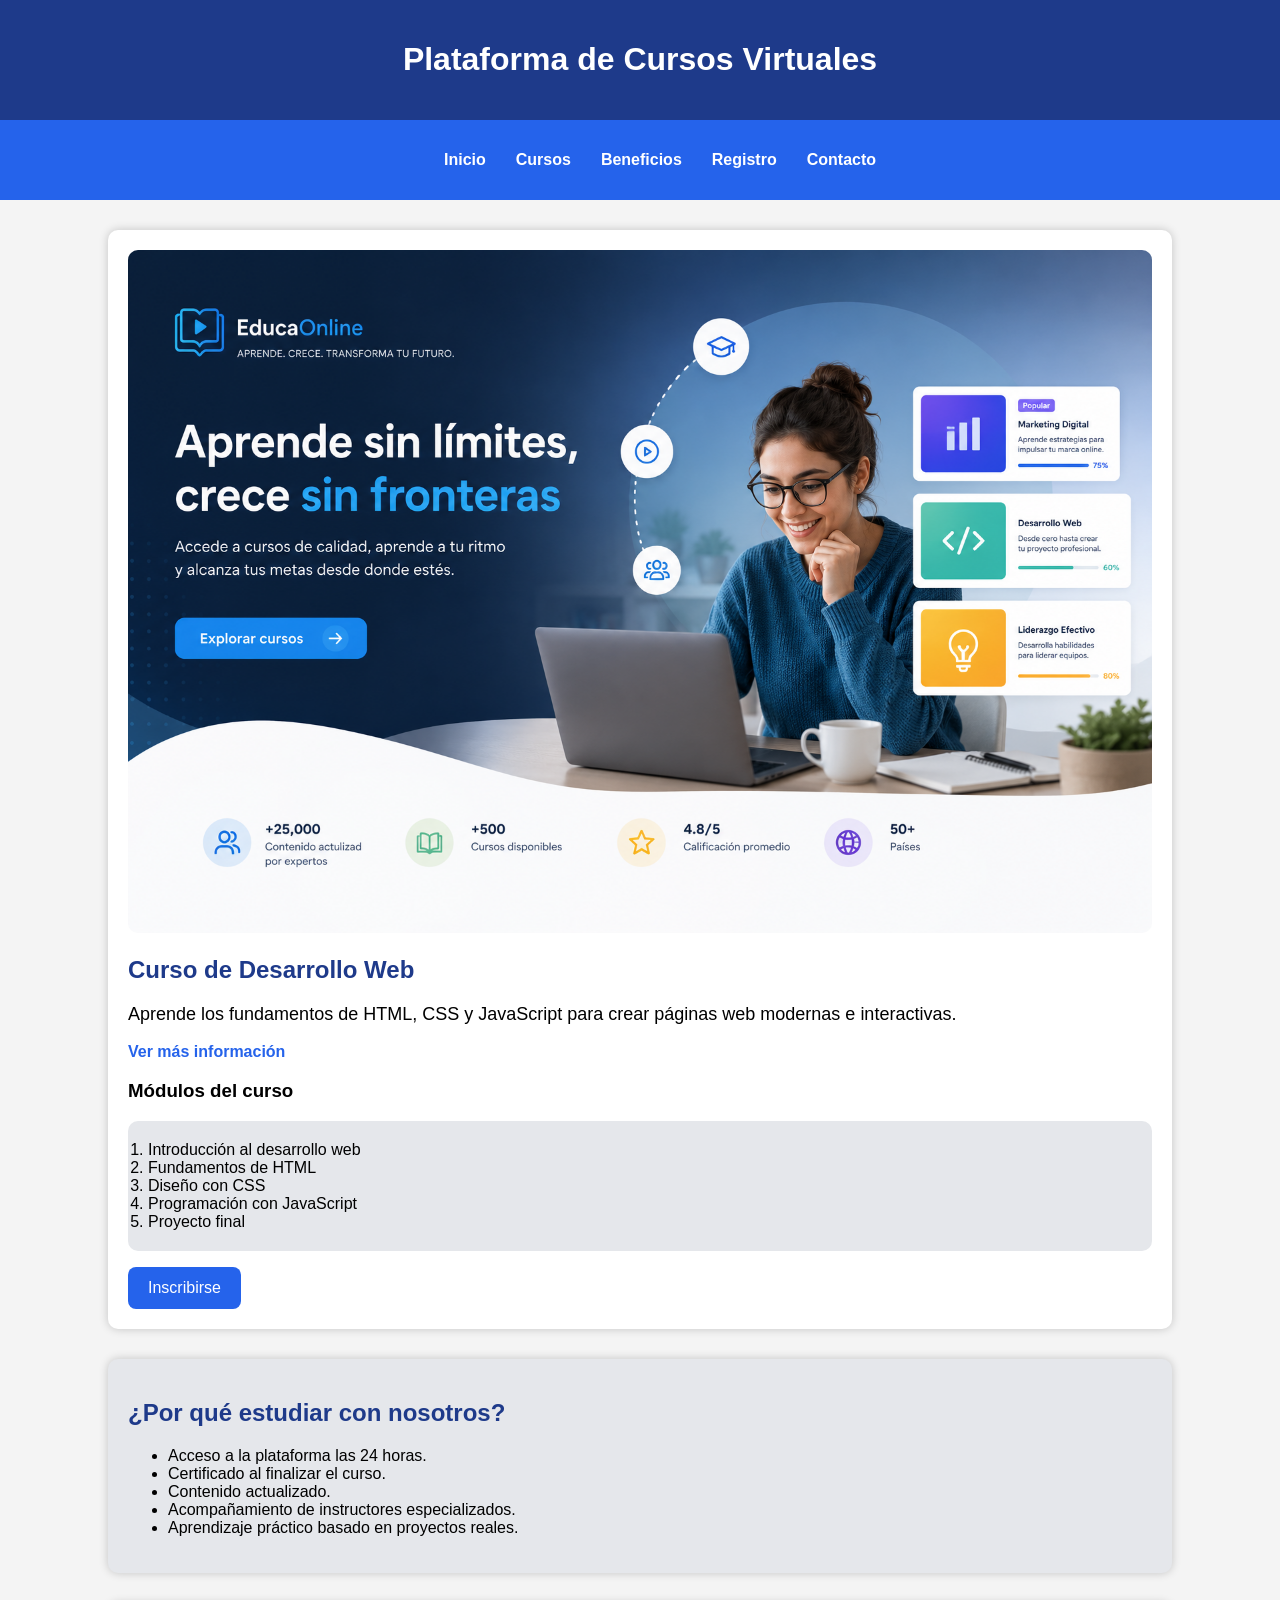
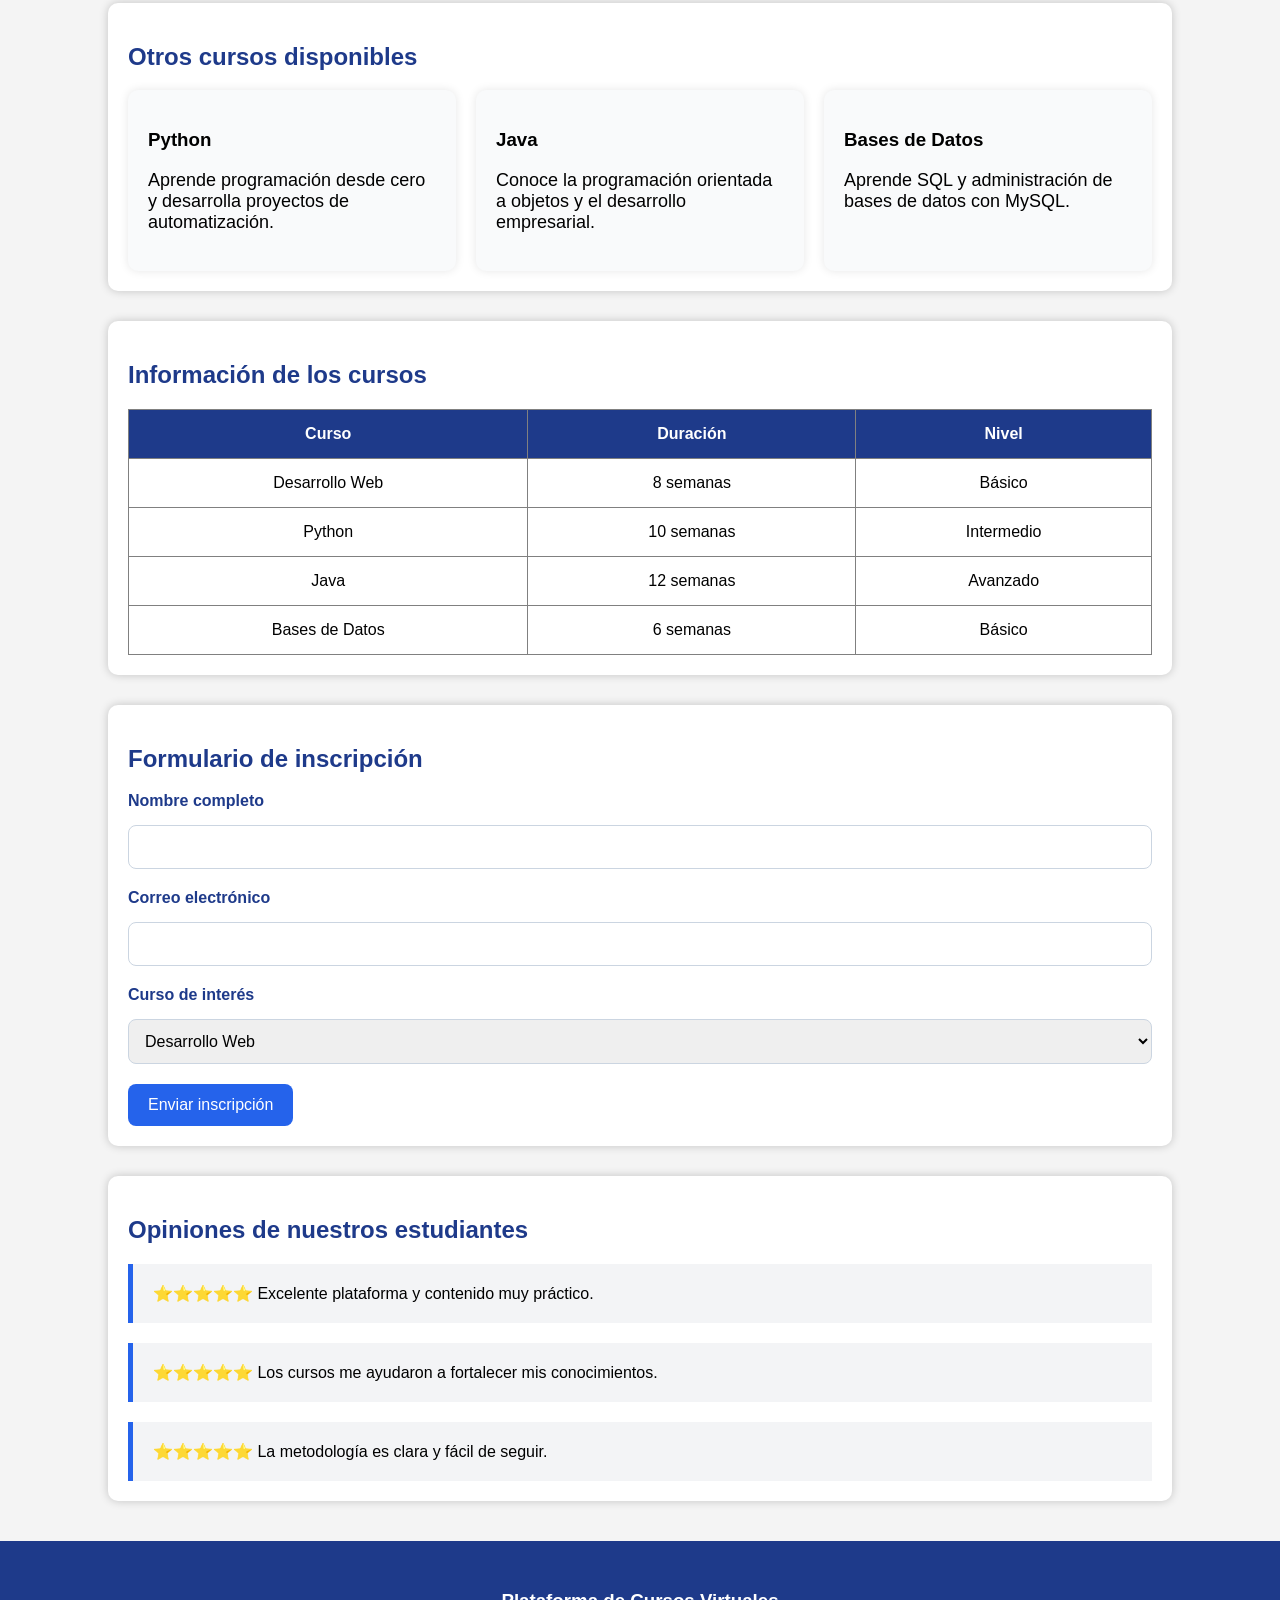
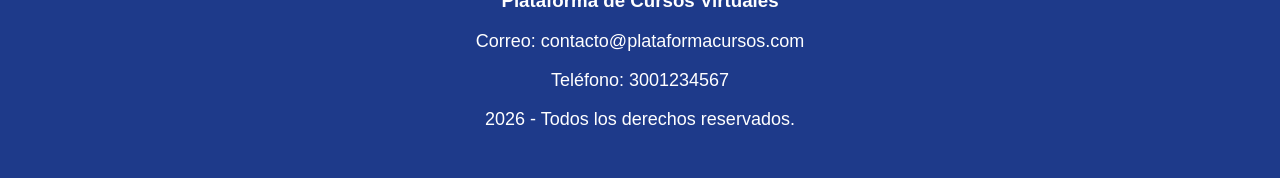
<file: index.html>
<!DOCTYPE html>
<html lang="es">
<head>
    <meta charset="UTF-8">
    <meta name="viewport" content="width=device-width, initial-scale=1.0">
    <title>Plataforma de Cursos Virtuales</title>
    <link rel="stylesheet" href="estilos.css">
</head>
<body>

<header>
    <h1>Plataforma de Cursos Virtuales</h1>
</header>

<nav>

    <ul>

        <li><a href="#">Inicio</a></li>
        <li><a href="#cursos">Cursos</a></li>
        <li><a href="#beneficios">Beneficios</a></li>
        <li><a href="#registro">Registro</a></li>
        <li><a href="#contacto">Contacto</a></li>

    </ul>

</nav>

<section class="contenedor">

    <img src="img/programacion.png" alt="Curso de programación">

    <h2>Curso de Desarrollo Web</h2>

    <p>
        Aprende los fundamentos de HTML, CSS y JavaScript para crear páginas web modernas e interactivas.
    </p>

    <a href="https://developer.mozilla.org/es/" target="_blank">
        Ver más información
    </a>

    <h3>Módulos del curso</h3>

    <ol>

        <li>Introducción al desarrollo web</li>
        <li>Fundamentos de HTML</li>
        <li>Diseño con CSS</li>
        <li>Programación con JavaScript</li>
        <li>Proyecto final</li>

    </ol>

    <button onclick="mostrarMensaje()">
        Inscribirse
    </button>

</section>

<section id="beneficios" class="contenedor">

    <h2>¿Por qué estudiar con nosotros?</h2>

    <ul>

        <li>Acceso a la plataforma las 24 horas.</li>
        <li>Certificado al finalizar el curso.</li>
        <li>Contenido actualizado.</li>
        <li>Acompañamiento de instructores especializados.</li>
        <li>Aprendizaje práctico basado en proyectos reales.</li>

    </ul>

</section>

<section id="cursos" class="contenedor">

    <h2>Otros cursos disponibles</h2>

    <div class="cursos">

        <div class="curso">

            <h3>Python</h3>

            <p>
                Aprende programación desde cero y desarrolla proyectos de automatización.
            </p>

        </div>

        <div class="curso">

            <h3>Java</h3>

            <p>
                Conoce la programación orientada a objetos y el desarrollo empresarial.
            </p>

        </div>

        <div class="curso">

            <h3>Bases de Datos</h3>

            <p>
                Aprende SQL y administración de bases de datos con MySQL.
            </p>

        </div>

    </div>

</section>

<section class="contenedor">

    <h2>Información de los cursos</h2>

    <table>

        <tr>

            <th>Curso</th>
            <th>Duración</th>
            <th>Nivel</th>

        </tr>

        <tr>

            <td>Desarrollo Web</td>
            <td>8 semanas</td>
            <td>Básico</td>

        </tr>

        <tr>

            <td>Python</td>
            <td>10 semanas</td>
            <td>Intermedio</td>

        </tr>

        <tr>

            <td>Java</td>
            <td>12 semanas</td>
            <td>Avanzado</td>

        </tr>

        <tr>

            <td>Bases de Datos</td>
            <td>6 semanas</td>
            <td>Básico</td>

        </tr>

    </table>

</section>

<section id="registro" class="contenedor">

    <h2>Formulario de inscripción</h2>

    <form>

        <label>Nombre completo</label>

        <input type="text">

        <label>Correo electrónico</label>

        <input type="email">

        <label>Curso de interés</label>

        <select>

            <option>Desarrollo Web</option>
            <option>Python</option>
            <option>Java</option>
            <option>Bases de Datos</option>

        </select>

        <button type="button" onclick="mostrarMensaje()">
            Enviar inscripción
        </button>

    </form>

</section>

<section class="contenedor">

    <h2>Opiniones de nuestros estudiantes</h2>

    <div class="testimonio">

        ⭐⭐⭐⭐⭐ Excelente plataforma y contenido muy práctico.

    </div>

    <div class="testimonio">

        ⭐⭐⭐⭐⭐ Los cursos me ayudaron a fortalecer mis conocimientos.

    </div>

    <div class="testimonio">

        ⭐⭐⭐⭐⭐ La metodología es clara y fácil de seguir.

    </div>

</section>

<footer id="contacto">

    <h3>Plataforma de Cursos Virtuales</h3>

    <p>Correo: contacto@plataformacursos.com</p>

    <p>Teléfono: 3001234567</p>

    <p>2026 - Todos los derechos reservados.</p>

</footer>

<script src="script.js"></script>

</body>
</html>
</file>
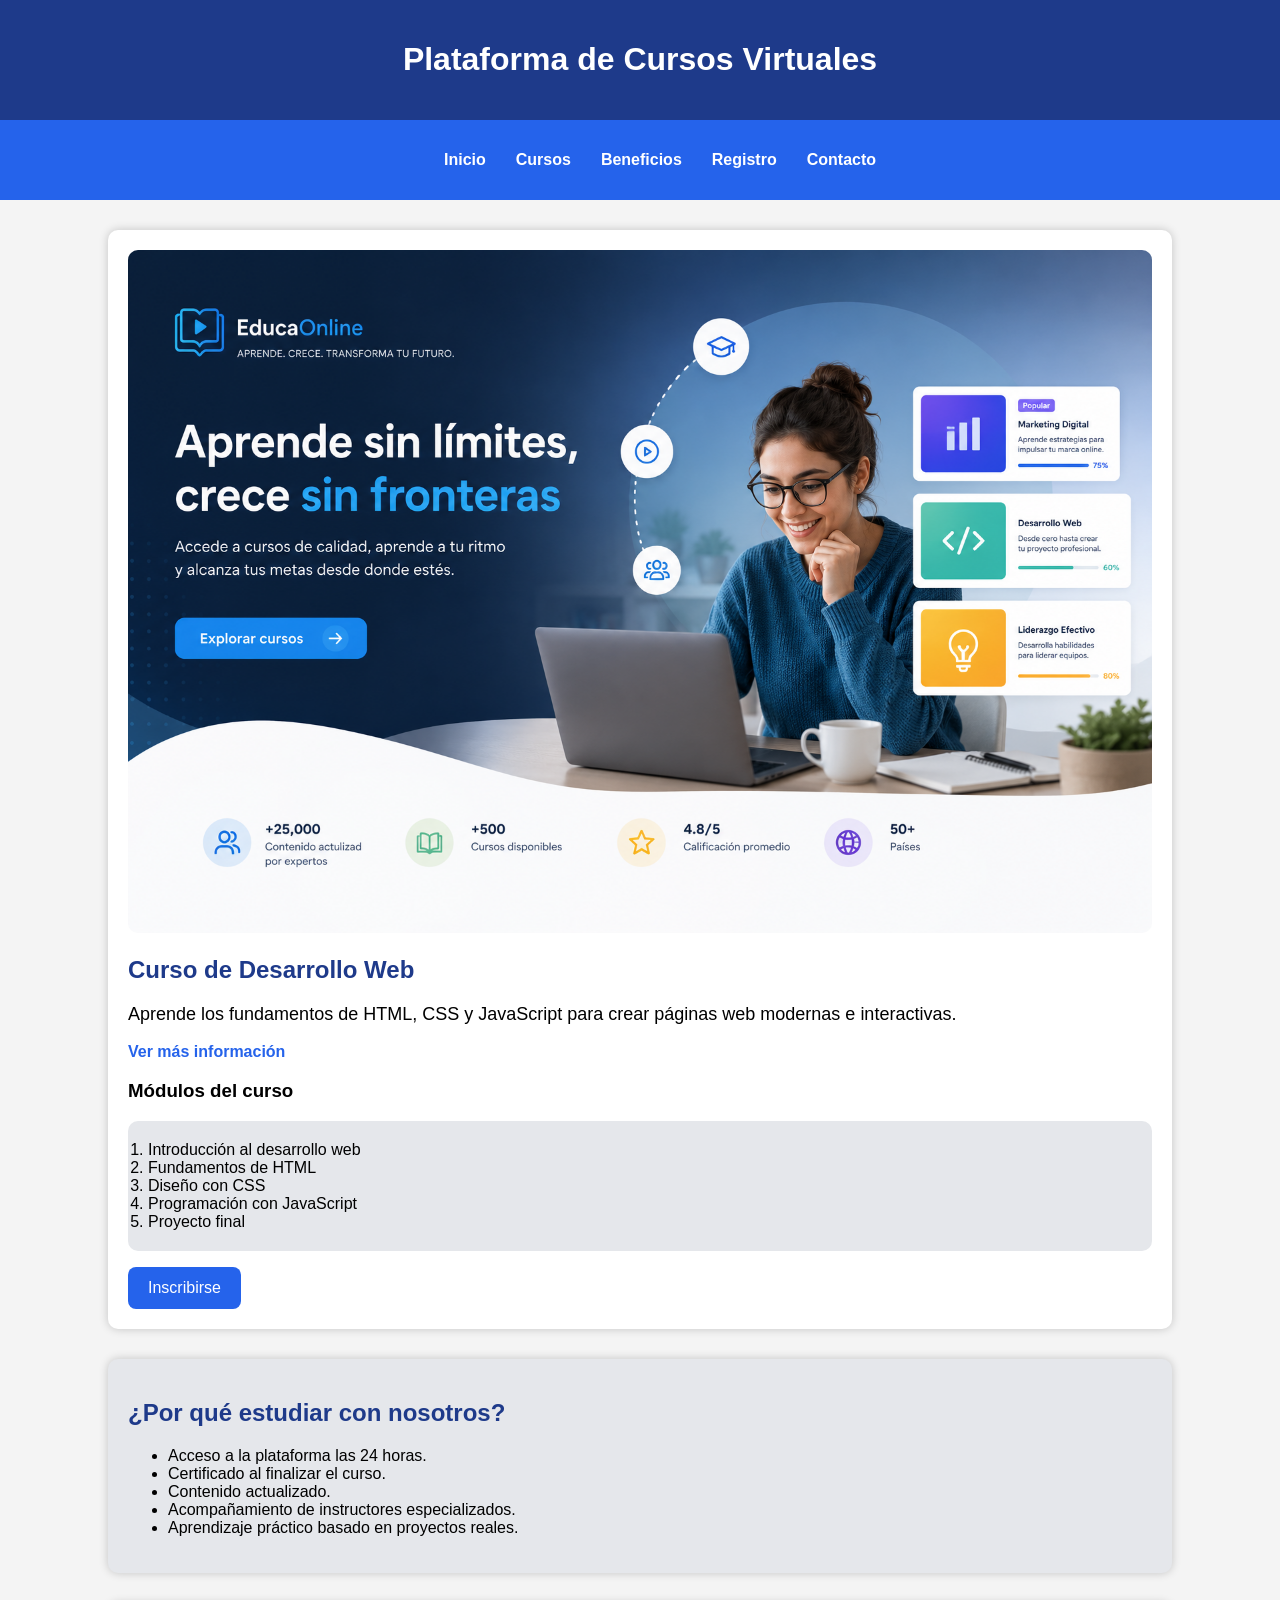
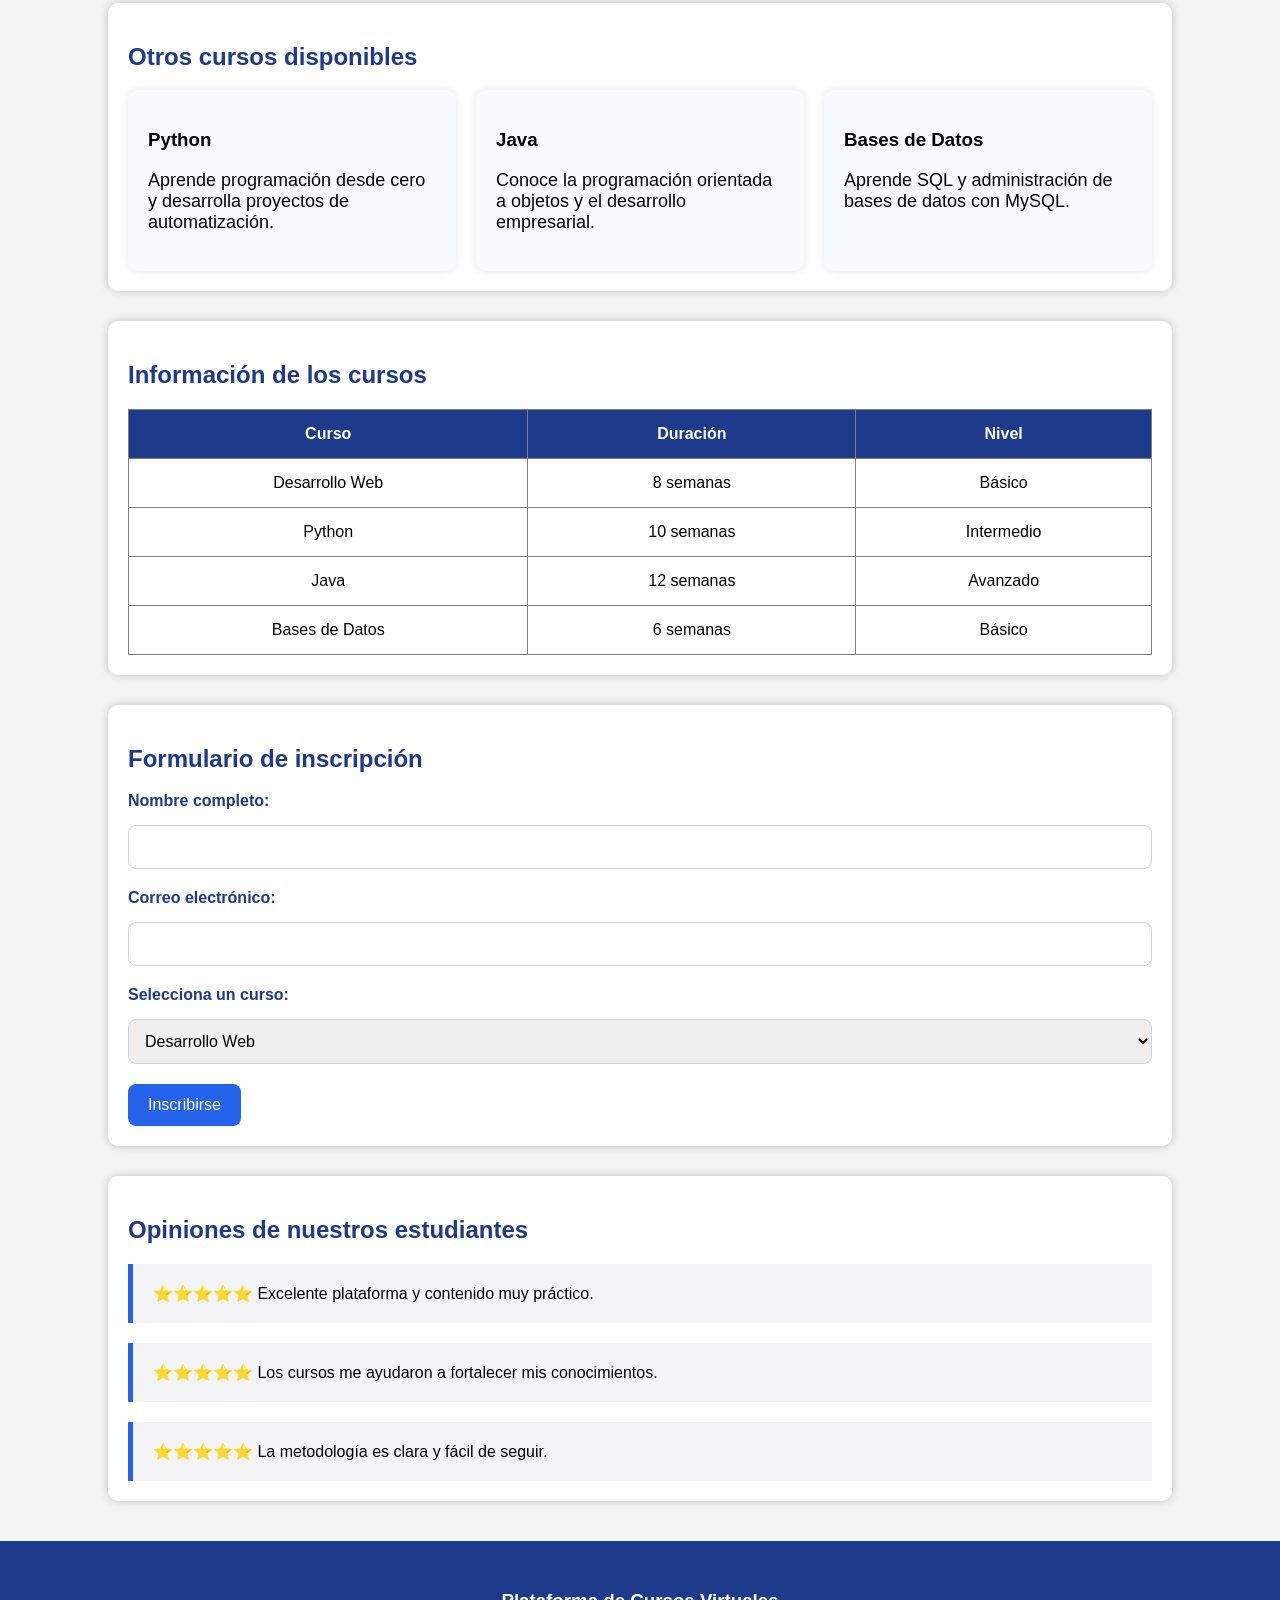
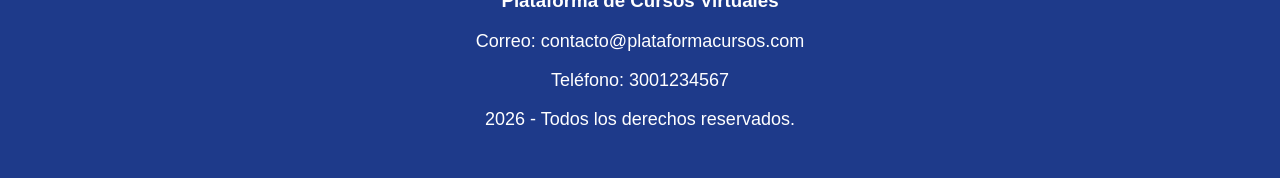
<file: webapp/index.html>
<!DOCTYPE html>
<html lang="es">
<head>
    <meta charset="UTF-8">
    <meta name="viewport" content="width=device-width, initial-scale=1.0">
    <title>Plataforma de Cursos Virtuales</title>
    <link rel="stylesheet" href="estilos.css">
</head>
<body>

<header>
    <h1>Plataforma de Cursos Virtuales</h1>
</header>

<nav>

    <ul>

        <li><a href="#">Inicio</a></li>
        <li><a href="#cursos">Cursos</a></li>
        <li><a href="#beneficios">Beneficios</a></li>
        <li><a href="#registro">Registro</a></li>
        <li><a href="#contacto">Contacto</a></li>

    </ul>

</nav>

<section class="contenedor">

    <img src="img/programacion.png" alt="Curso de programación">

    <h2>Curso de Desarrollo Web</h2>

    <p>
        Aprende los fundamentos de HTML, CSS y JavaScript para crear páginas web modernas e interactivas.
    </p>

    <a href="https://developer.mozilla.org/es/" target="_blank">
        Ver más información
    </a>

    <h3>Módulos del curso</h3>

    <ol>

        <li>Introducción al desarrollo web</li>
        <li>Fundamentos de HTML</li>
        <li>Diseño con CSS</li>
        <li>Programación con JavaScript</li>
        <li>Proyecto final</li>

    </ol>

    <button onclick="mostrarMensaje()">
        Inscribirse
    </button>

</section>

<section id="beneficios" class="contenedor">

    <h2>¿Por qué estudiar con nosotros?</h2>

    <ul>

        <li>Acceso a la plataforma las 24 horas.</li>
        <li>Certificado al finalizar el curso.</li>
        <li>Contenido actualizado.</li>
        <li>Acompañamiento de instructores especializados.</li>
        <li>Aprendizaje práctico basado en proyectos reales.</li>

    </ul>

</section>

<section id="cursos" class="contenedor">

    <h2>Otros cursos disponibles</h2>

    <div class="cursos">

        <div class="curso">

            <h3>Python</h3>

            <p>
                Aprende programación desde cero y desarrolla proyectos de automatización.
            </p>

        </div>

        <div class="curso">

            <h3>Java</h3>

            <p>
                Conoce la programación orientada a objetos y el desarrollo empresarial.
            </p>

        </div>

        <div class="curso">

            <h3>Bases de Datos</h3>

            <p>
                Aprende SQL y administración de bases de datos con MySQL.
            </p>

        </div>

    </div>

</section>

<section class="contenedor">

    <h2>Información de los cursos</h2>

    <table>

        <tr>

            <th>Curso</th>
            <th>Duración</th>
            <th>Nivel</th>

        </tr>

        <tr>

            <td>Desarrollo Web</td>
            <td>8 semanas</td>
            <td>Básico</td>

        </tr>

        <tr>

            <td>Python</td>
            <td>10 semanas</td>
            <td>Intermedio</td>

        </tr>

        <tr>

            <td>Java</td>
            <td>12 semanas</td>
            <td>Avanzado</td>

        </tr>

        <tr>

            <td>Bases de Datos</td>
            <td>6 semanas</td>
            <td>Básico</td>

        </tr>

    </table>

</section>

<section id="registro" class="contenedor">

    <h2>Formulario de inscripción</h2>

    <form>

          <label for="nombre">Nombre completo:</label>
    <input type="text" id="nombre">

    <label for="correo">Correo electrónico:</label>
    <input type="email" id="correo">

    <label for="curso">Selecciona un curso:</label>
    <select id="curso">
        <option>Desarrollo Web</option>
        <option>Python</option>
        <option>Bases de Datos</option>
    </select>

    <button type="button" onclick="mostrarMensaje()">
        Inscribirse
    </button>

    </form>

</section>

<section class="contenedor">

    <h2>Opiniones de nuestros estudiantes</h2>

    <div class="testimonio">

        ⭐⭐⭐⭐⭐ Excelente plataforma y contenido muy práctico.

    </div>

    <div class="testimonio">

        ⭐⭐⭐⭐⭐ Los cursos me ayudaron a fortalecer mis conocimientos.

    </div>

    <div class="testimonio">

        ⭐⭐⭐⭐⭐ La metodología es clara y fácil de seguir.

    </div>

</section>

<footer id="contacto">

    <h3>Plataforma de Cursos Virtuales</h3>

    <p>Correo: contacto@plataformacursos.com</p>

    <p>Teléfono: 3001234567</p>

    <p>2026 - Todos los derechos reservados.</p>

</footer>

<script src="script.js"></script>

</body>
</html>
</file>
<file: estilos.css>
body{
    font-family:Arial,sans-serif;
    background-color:#f4f4f4;
    margin:0;
    padding:0;
}

header{
    background-color:#1e3a8a;
    color:white;
    text-align:center;
    padding:20px;
}

nav{
    background-color:#2563eb;
    padding:15px;
}

nav ul{
    display:flex;
    justify-content:center;
    gap:30px;
    list-style:none;
}

nav a{
    color:white;
    text-decoration:none;
    font-weight:bold;
}

nav a:hover{
    color:#dbeafe;
}

.contenedor{
    width:80%;
    margin:auto;
    background:white;
    padding:20px;
    margin-top:30px;
    border-radius:10px;
    box-shadow:0px 0px 10px rgba(0,0,0,0.2);
}

img{
    width:100%;
    border-radius:10px;
}

h2{
    color:#1e3a8a;
}

p{
    font-size:18px;
}

ol{
    background-color:#e5e7eb;
    padding:20px;
    border-radius:10px;
}

button{
    background-color:#2563eb;
    color:white;
    border:none;
    padding:12px 20px;
    border-radius:8px;
    cursor:pointer;
    font-size:16px;
}

button:hover{
    background-color:#1d4ed8;
}

a{
    color:#2563eb;
    text-decoration:none;
    font-weight:bold;
}

.cursos{
    display:flex;
    gap:20px;
}

.curso{
    flex:1;
    background:#f9fafb;
    padding:20px;
    border-radius:10px;
    box-shadow:0px 0px 10px rgba(0,0,0,0.1);
}

.curso:hover{
    transform:scale(1.03);
    transition:0.3s;
}

table{
    width:100%;
    border-collapse:collapse;
}

th{
    background-color:#1e3a8a;
    color:white;
}

th,td{
    border:1px solid gray;
    padding:15px;
    text-align:center;
}

input,
select{
    width:100%;
    padding:12px;
    margin-top:10px;
    margin-bottom:20px;
    border:1px solid #cbd5e1;
    border-radius:8px;
    font-size:16px;
    box-sizing:border-box;
}
form{
    width:100%;
}

label{
    display:block;
    margin-bottom:5px;
    font-weight:bold;
    color:#1e3a8a;
}

label{
    font-weight:bold;
}

#beneficios{
    background:#e5e7eb;
}

.testimonio{
    background:#f3f4f6;
    padding:20px;
    margin-top:20px;
    border-left:5px solid #2563eb;
}

footer{
    background:#1e3a8a;
    color:white;
    text-align:center;
    padding:30px;
    margin-top:40px;
}
</file>
<file: webapp/estilos.css>
body{
    font-family:Arial,sans-serif;
    background-color:#f4f4f4;
    margin:0;
    padding:0;
}

header{
    background-color:#1e3a8a;
    color:white;
    text-align:center;
    padding:20px;
}

nav{
    background-color:#2563eb;
    padding:15px;
}

nav ul{
    display:flex;
    justify-content:center;
    gap:30px;
    list-style:none;
}

nav a{
    color:white;
    text-decoration:none;
    font-weight:bold;
}

nav a:hover{
    color:#dbeafe;
}

.contenedor{
    width:80%;
    margin:auto;
    background:white;
    padding:20px;
    margin-top:30px;
    border-radius:10px;
    box-shadow:0px 0px 10px rgba(0,0,0,0.2);
}

img{
    width:100%;
    border-radius:10px;
}

h2{
    color:#1e3a8a;
}

p{
    font-size:18px;
}

ol{
    background-color:#e5e7eb;
    padding:20px;
    border-radius:10px;
}

button{
    background-color:#2563eb;
    color:white;
    border:none;
    padding:12px 20px;
    border-radius:8px;
    cursor:pointer;
    font-size:16px;
}

button:hover{
    background-color:#1d4ed8;
}

a{
    color:#2563eb;
    text-decoration:none;
    font-weight:bold;
}

.cursos{
    display:flex;
    gap:20px;
}

.curso{
    flex:1;
    background:#f9fafb;
    padding:20px;
    border-radius:10px;
    box-shadow:0px 0px 10px rgba(0,0,0,0.1);
}

.curso:hover{
    transform:scale(1.03);
    transition:0.3s;
}

table{
    width:100%;
    border-collapse:collapse;
}

th{
    background-color:#1e3a8a;
    color:white;
}

th,td{
    border:1px solid gray;
    padding:15px;
    text-align:center;
}

input,
select{
    width:100%;
    padding:12px;
    margin-top:10px;
    margin-bottom:20px;
    border:1px solid #cbd5e1;
    border-radius:8px;
    font-size:16px;
    box-sizing:border-box;
}
form{
    width:100%;
}

label{
    display:block;
    margin-bottom:5px;
    font-weight:bold;
    color:#1e3a8a;
}

label{
    font-weight:bold;
}

#beneficios{
    background:#e5e7eb;
}

.testimonio{
    background:#f3f4f6;
    padding:20px;
    margin-top:20px;
    border-left:5px solid #2563eb;
}

footer{
    background:#1e3a8a;
    color:white;
    text-align:center;
    padding:30px;
    margin-top:40px;
}
</file>
